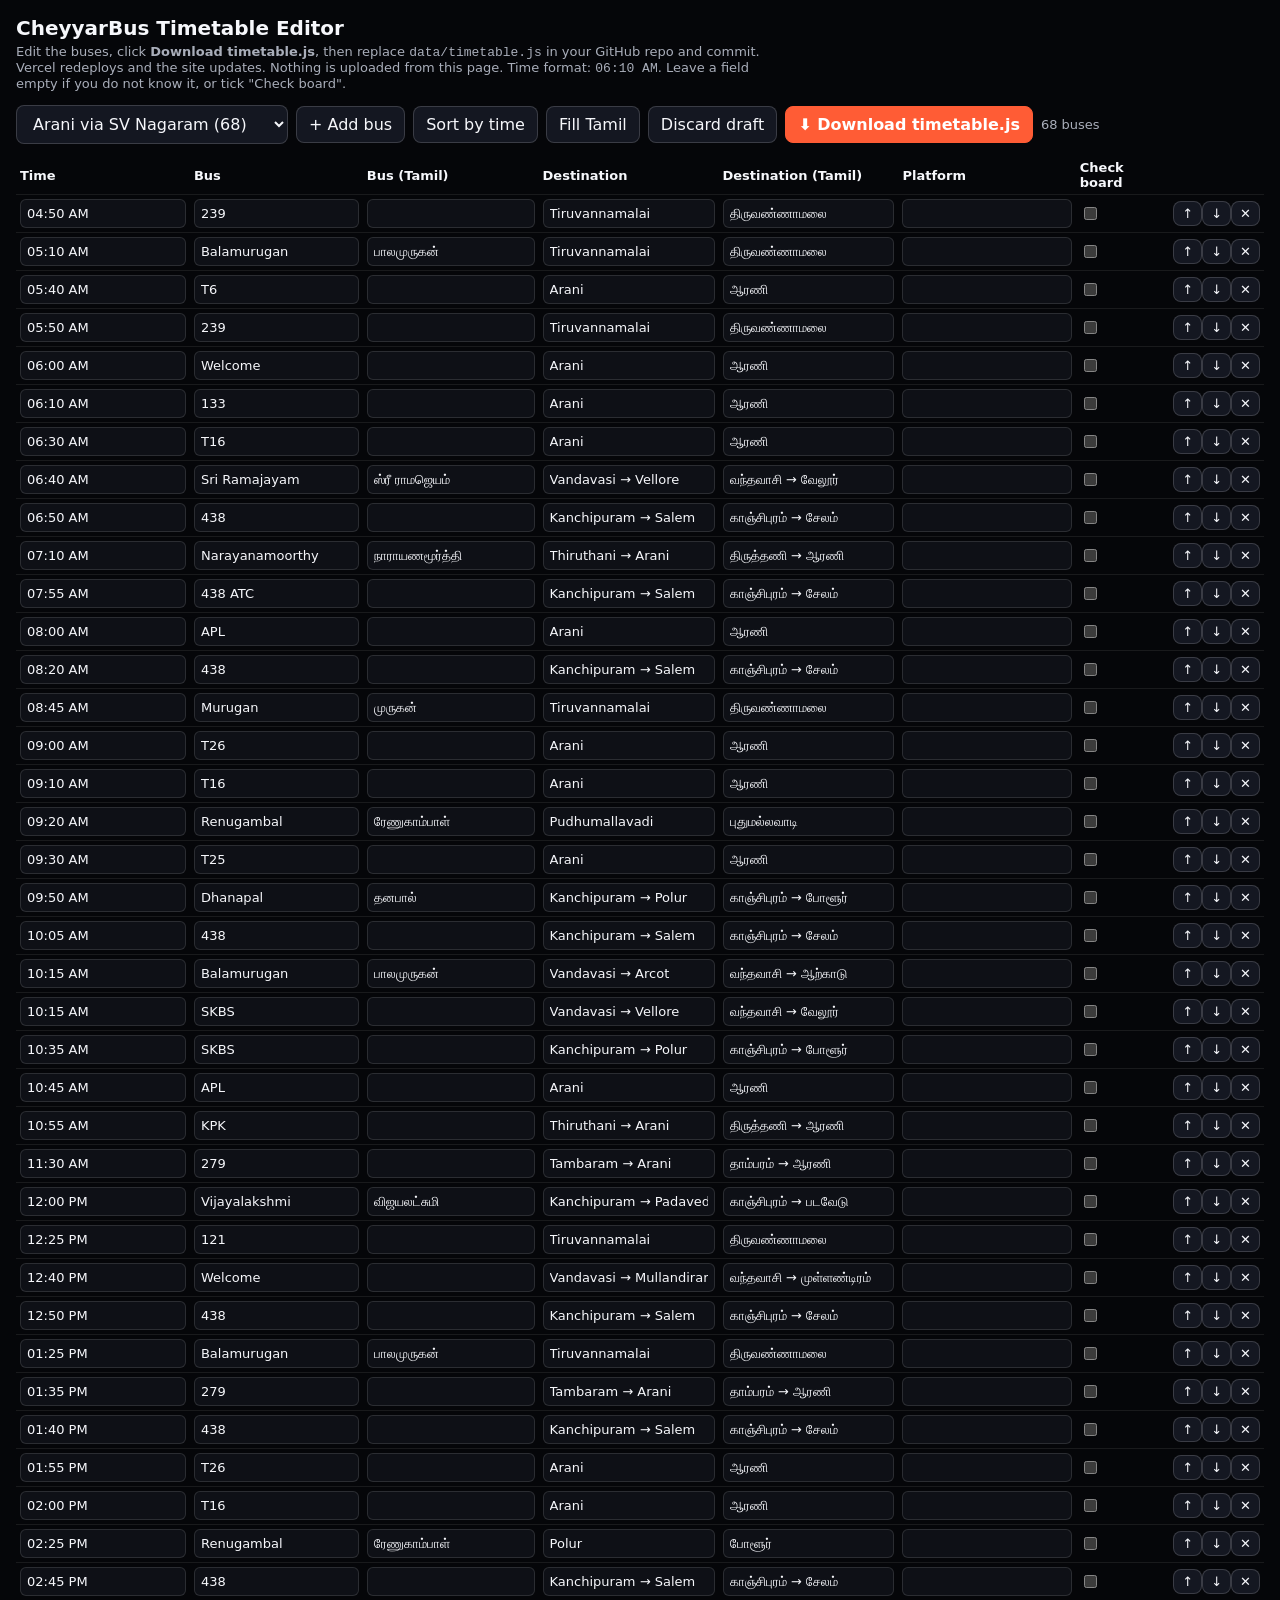
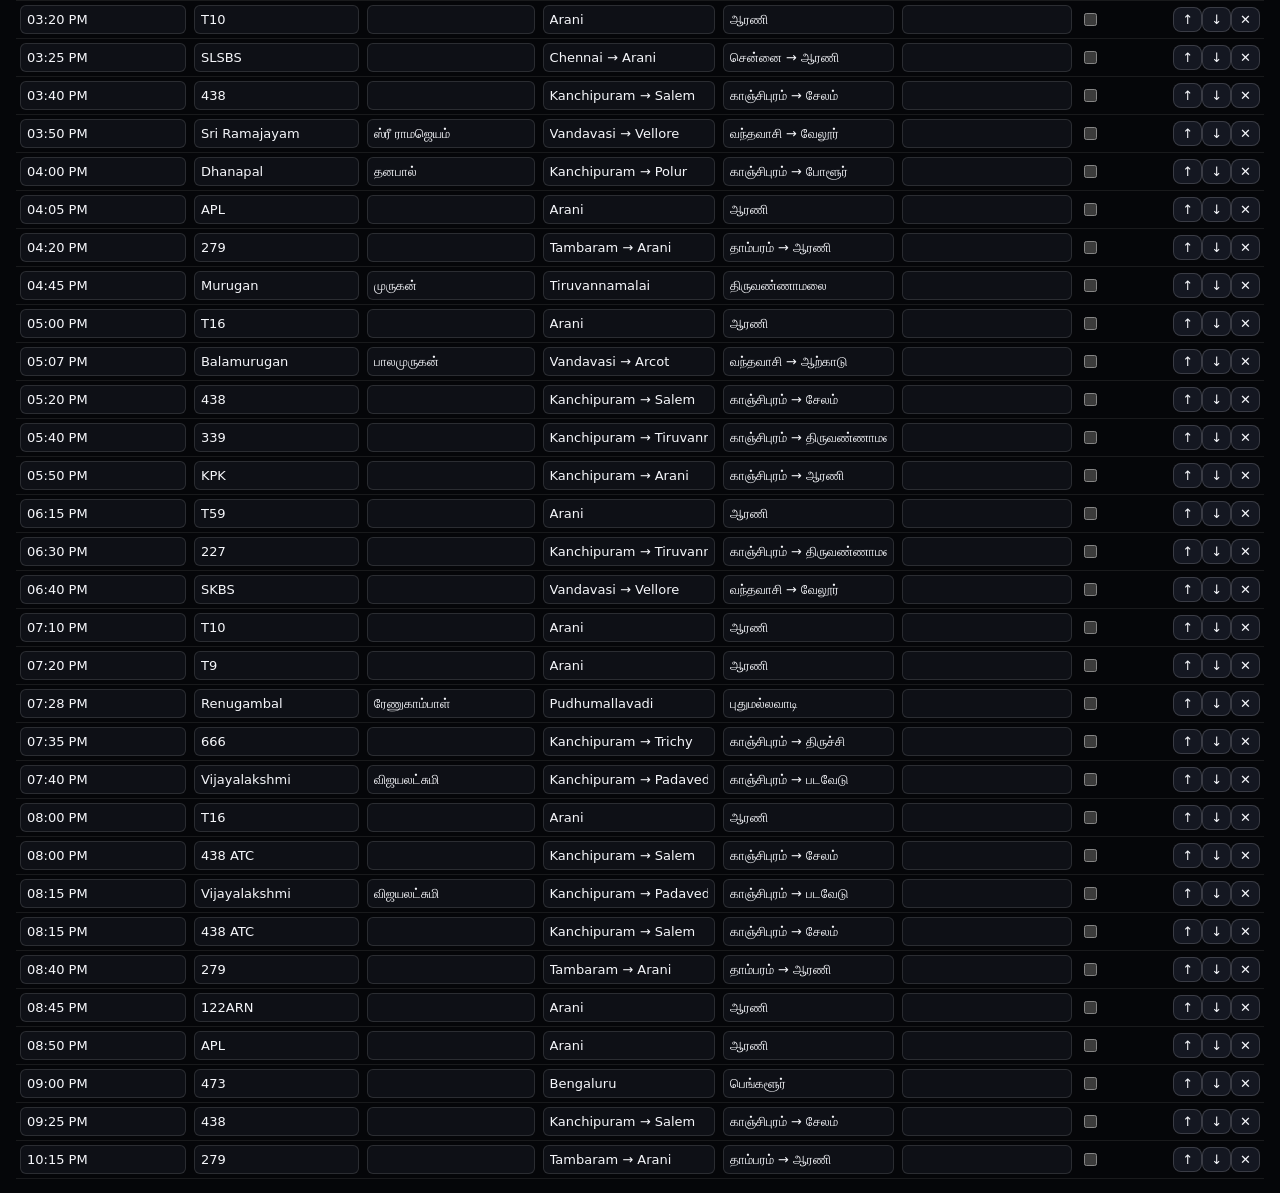
<file: admin.html>
<!DOCTYPE html>
<html lang="en">
<head>
<meta charset="utf-8">
<meta name="viewport" content="width=device-width, initial-scale=1">
<meta name="robots" content="noindex, nofollow">
<title>CheyyarBus Timetable Editor</title>
<style>
  :root { color-scheme: dark; }
  body { font-family: system-ui, sans-serif; background: #050609; color: #f6f7fb; margin: 0; padding: 16px; }
  h1 { font-size: 20px; margin: 0 0 4px; } p.hint { color: #a9aeba; font-size: 13px; margin: 0 0 14px; max-width: 760px; }
  .bar { display: flex; flex-wrap: wrap; gap: 8px; align-items: center; margin-bottom: 12px; }
  button, select { background: #141721; color: #f6f7fb; border: 1px solid rgba(255,255,255,.16); border-radius: 8px; padding: 8px 12px; font: inherit; cursor: pointer; }
  button.primary { background: #ff5c35; border-color: #ff5c35; color: #fff; font-weight: 700; }
  .wrap { overflow-x: auto; }
  table { border-collapse: collapse; min-width: 920px; width: 100%; }
  th, td { border-bottom: 1px solid rgba(255,255,255,.08); padding: 4px; text-align: left; font-size: 13px; }
  input[type=text] { width: 100%; box-sizing: border-box; background: #0e1016; color: inherit; border: 1px solid rgba(255,255,255,.12); border-radius: 6px; padding: 6px; font: inherit; }
  input.bad { border-color: #ff4d4d; background: #2a1215; }
  td.act { white-space: nowrap; } td.act button { padding: 4px 8px; }
  #info { color: #a9aeba; font-size: 13px; }
  tr.dup input { border-color: #ffb020; }
</style>
</head>
<body>
<h1>CheyyarBus Timetable Editor</h1>
<p class="hint">Edit the buses, click <b>Download timetable.js</b>, then replace <code>data/timetable.js</code> in your GitHub repo and commit. Vercel redeploys and the site updates. Nothing is uploaded from this page. Time format: <code>06:10 AM</code>. Leave a field empty if you do not know it, or tick "Check board".</p>
<div class="bar">
  <select id="route" aria-label="Route"></select>
  <button id="add" type="button">+ Add bus</button>
  <button id="sort" type="button">Sort by time</button>
  <button id="fillta" type="button">Fill Tamil</button>
  <button id="reset" type="button">Discard draft</button>
  <button id="dl" type="button" class="primary">⬇ Download timetable.js</button>
  <span id="info"></span>
</div>
<div class="wrap"><table>
  <thead><tr><th>Time</th><th>Bus</th><th>Bus (Tamil)</th><th>Destination</th><th>Destination (Tamil)</th><th>Platform</th><th>Check board</th><th></th></tr></thead>
  <tbody id="rows"></tbody>
</table></div>
<script src="data/timetable.js"></script>
<script src="i18n.js"></script>
<script>
(function () {
  var D = JSON.parse(JSON.stringify(window.TIMETABLE));
  var TIME_RE = /^(0[1-9]|1[0-2]):[0-5][0-9] (AM|PM)$/;
  var FIELDS = [["time"], ["bus"], ["busTa"], ["dest"], ["destTa"], ["platform"]];
  var cur = 0;
  var DRAFT_KEY = "cbx_admin_draft", baseUpdated = D.updated || "";
  function saveDraft() { try { localStorage.setItem(DRAFT_KEY, JSON.stringify({ base: baseUpdated, routes: D.routes })); } catch (e) {} }
  try {
    var dr = JSON.parse(localStorage.getItem(DRAFT_KEY) || "null");
    if (dr && Array.isArray(dr.routes) && dr.base === baseUpdated && JSON.stringify(dr.routes) !== JSON.stringify(D.routes) &&
        confirm("Unsaved draft found. Restore it?")) D.routes = dr.routes;
    else if (dr && dr.base !== baseUpdated) localStorage.removeItem(DRAFT_KEY);
  } catch (e) {}
  function normTime(v) {
    var m = /^\s*(\d{1,2})\s*[:.]?\s*(\d{2})?\s*([ap])\.?\s*m?\.?\s*$/i.exec(v || "");
    if (!m) return v;
    var h = parseInt(m[1], 10), mi = m[2] ? parseInt(m[2], 10) : 0;
    if (h < 1 || h > 12 || mi > 59) return v;
    return (h < 10 ? "0" : "") + h + ":" + (mi < 10 ? "0" : "") + mi + " " + m[3].toUpperCase() + "M";
  }
  function toMin(t) {
    var m = /^(\d{2}):(\d{2}) (AM|PM)$/.exec(t || "");
    if (!m) return 99999;
    return ((parseInt(m[1], 10) % 12) + (m[3] === "PM" ? 12 : 0)) * 60 + parseInt(m[2], 10);
  }
  function taText(s) {
    var words = (window.TA_WORDS || []).slice().sort(function (x, y) { return y[0].length - x[0].length; });
    if (!words.length) return "";
    var out = String(s || "").replace(/via ([A-Za-z]+)/g, "$1 வழி");
    var map = {}, alt = words.map(function (w) { map[w[0]] = w[1]; return w[0].replace(/[.*+?^${}()|[\]\\]/g, "\\$&"); }).join("|");
    return out.replace(new RegExp("(^|[^A-Za-z])(" + alt + ")(?![A-Za-z])", "g"), function (m, p, w) { return p + (map[w] || w); });
  }
  var $ = function (id) { return document.getElementById(id); };

  function renderRoutes() {
    $("route").innerHTML = D.routes.map(function (r, i) { return '<option value="' + i + '">' + (r.name || r.id) + " (" + r.entries.length + ")</option>"; }).join("");
    $("route").value = cur;
  }
  function render() {
    var entries = D.routes[cur].entries;
    $("rows").innerHTML = "";
    entries.forEach(function (e, i) {
      var tr = document.createElement("tr");
      FIELDS.forEach(function (f) {
        var td = document.createElement("td"), inp = document.createElement("input");
        inp.type = "text"; inp.value = e[f[0]] || "";
        if (f[0] === "time") inp.classList.toggle("bad", !TIME_RE.test(inp.value));
        inp.addEventListener("input", function () {
          e[f[0]] = inp.value.trim();
          if (f[0] === "time") inp.classList.toggle("bad", !TIME_RE.test(inp.value.trim()));
          saveDraft();
        });
        if (f[0] === "time") inp.addEventListener("blur", function () {
          var n = normTime(inp.value); if (n !== inp.value) { inp.value = n; e.time = n; inp.classList.toggle("bad", !TIME_RE.test(n)); saveDraft(); render(); }
        });
        td.appendChild(inp); tr.appendChild(td);
      });
      var tc = document.createElement("td"), cb = document.createElement("input");
      cb.type = "checkbox"; cb.checked = !!e.verify; cb.addEventListener("change", function () { e.verify = cb.checked; saveDraft(); });
      tc.appendChild(cb); tr.appendChild(tc);
      var ta = document.createElement("td"); ta.className = "act";
      [["↑", -1], ["↓", 1]].forEach(function (m) {
        var b = document.createElement("button"); b.type = "button"; b.textContent = m[0];
        b.addEventListener("click", function () { var j = i + m[1]; if (j < 0 || j >= entries.length) return; var t = entries[i]; entries[i] = entries[j]; entries[j] = t; saveDraft(); render(); });
        ta.appendChild(b);
      });
      var del = document.createElement("button"); del.type = "button"; del.textContent = "✕";
      del.addEventListener("click", function () { if (confirm("Delete this bus?")) { entries.splice(i, 1); saveDraft(); renderRoutes(); render(); } });
      ta.appendChild(del); tr.appendChild(ta);
      $("rows").appendChild(tr);
    });
    var seen = {}, dups = 0;
    entries.forEach(function (e) { var k = (e.time || "") + "|" + (e.bus || "").toLowerCase(); seen[k] = (seen[k] || 0) + 1; });
    Array.prototype.forEach.call($("rows").children, function (tr, i) {
      var e = entries[i], k = (e.time || "") + "|" + (e.bus || "").toLowerCase();
      if (e.time && e.bus && seen[k] > 1) { tr.classList.add("dup"); dups++; }
    });
    var bad = entries.filter(function (e) { return !TIME_RE.test(e.time || ""); }).length;
    $("info").textContent = entries.length + " buses" + (bad ? " · " + bad + " with invalid time (red)" : "") + (dups ? " · " + dups + " duplicate rows (orange)" : "");
  }
  function clean(e) {
    var o = {}, order = ["time", "bus", "busTa", "dest", "destTa", "platform", "verify"];
    order.forEach(function (k) { if (e[k] !== undefined && e[k] !== "" && e[k] !== false) o[k] = e[k]; });
    Object.keys(e).forEach(function (k) { if (order.indexOf(k) < 0) o[k] = e[k]; });
    return o;
  }
  function build() {
    var d = new Date(), iso = d.getFullYear() + "-" + String(d.getMonth() + 1).padStart(2, "0") + "-" + String(d.getDate()).padStart(2, "0");
    var s = "/* Cheyyar bus stand timetable data (scheduled times only, NOT live tracking).\n" +
      "   Edit with admin.html, or change a line in \"entries\" by hand.\n" +
      "   Fields: time \"HH:MM AM/PM\", bus, busTa, dest, destTa, platform, verify (true = show \"Check board\").\n" +
      "   Never guess a missing time or bus number: leave it out or set \"verify\". */\n" +
      "window.TIMETABLE = {\n  source: " + JSON.stringify(D.source || "Cheyyar bus stand timetable") + ",\n  updated: \"" + iso + "\",\n  routes: [\n";
    D.routes.forEach(function (r) {
      var meta = Object.keys(r).filter(function (k) { return k !== "entries"; }).map(function (k) { return k + ": " + JSON.stringify(r[k]); }).join(", ");
      s += "    { " + meta + ", entries: [\n" + r.entries.map(function (e) { return "      " + JSON.stringify(clean(e)) + ","; }).join("\n") + "\n    ] },\n";
    });
    return s + "  ]\n};\n";
  }
  $("route").addEventListener("change", function () { cur = Number($("route").value); render(); });
  $("add").addEventListener("click", function () { D.routes[cur].entries.push({ time: "", bus: "", dest: "" }); saveDraft(); renderRoutes(); render(); });
  $("sort").addEventListener("click", function () {
    D.routes[cur].entries.sort(function (x, y) { return toMin(x.time) - toMin(y.time); });
    saveDraft(); render();
  });
  $("fillta").addEventListener("click", function () {
    var n = 0;
    D.routes[cur].entries.forEach(function (e) {
      if (!e.busTa && e.bus) { var t = taText(e.bus); if (t && t !== e.bus) { e.busTa = t; n++; } }
      if (!e.destTa && e.dest) { var d = taText(e.dest); if (d && d !== e.dest) { e.destTa = d; n++; } }
    });
    saveDraft(); render(); $("info").textContent = "Filled " + n + " empty Tamil fields. Please proofread them.";
  });
  $("reset").addEventListener("click", function () {
    if (confirm("Discard all unsaved edits and reload the published timetable?")) { try { localStorage.removeItem(DRAFT_KEY); } catch (e) {} location.reload(); }
  });
  $("dl").addEventListener("click", function () {
    var bad = 0; D.routes.forEach(function (r) { r.entries.forEach(function (e) { if (!TIME_RE.test(e.time || "")) bad++; }); });
    if (bad && !confirm(bad + " bus(es) have an invalid time (format 06:10 AM). Download anyway?")) return;
    var a = document.createElement("a");
    a.href = URL.createObjectURL(new Blob([build()], { type: "text/javascript" }));
    a.download = "timetable.js"; a.click();
  });
  renderRoutes(); render();
})();
</script>
</body>
</html>
</file>
